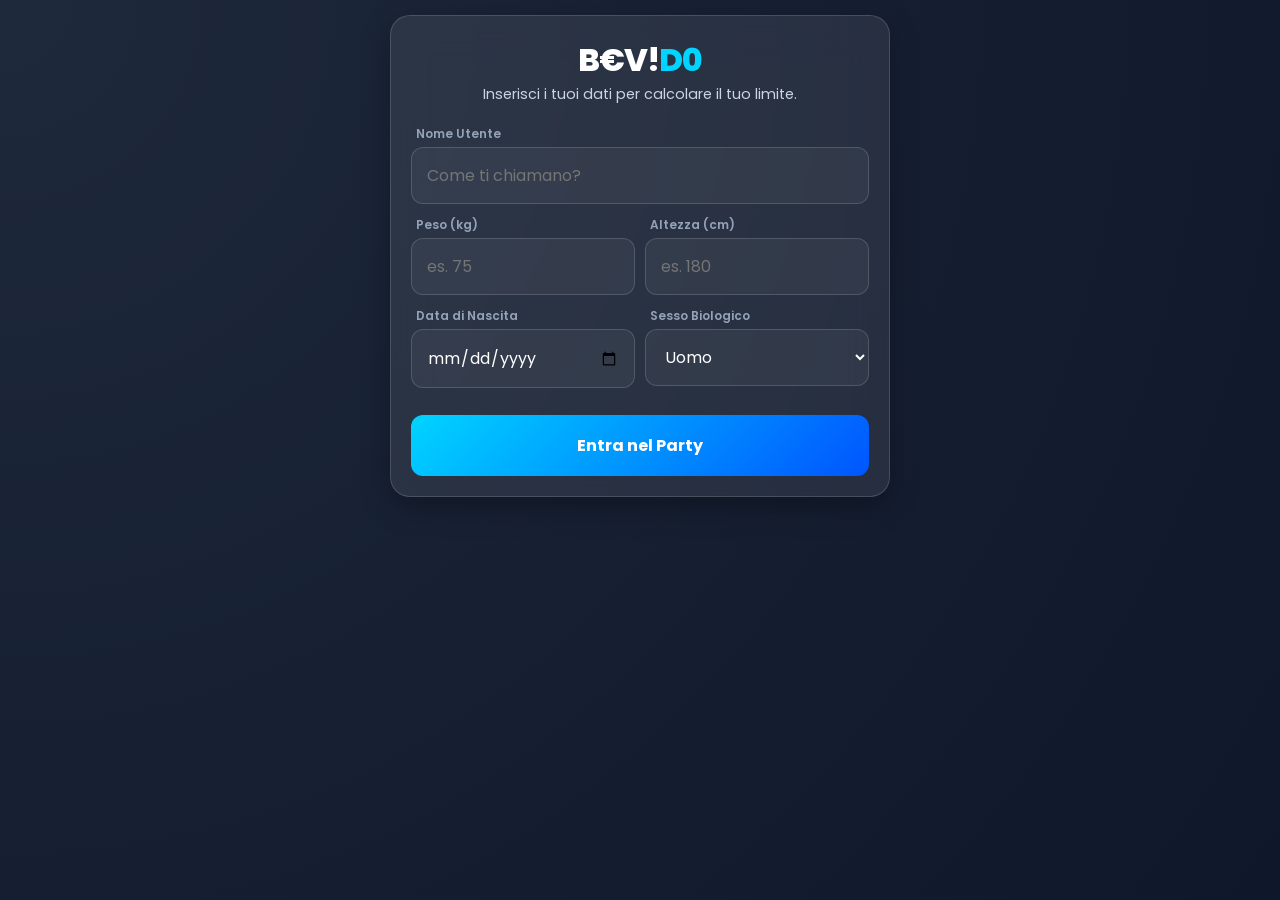
<file: index.html>
<!DOCTYPE html>
<html lang="it">
<head>
    <meta charset="UTF-8">
    <meta name="viewport" content="width=device-width, initial-scale=1.0, maximum-scale=1.0, user-scalable=no">
    <title>B€V!D0 - Onboarding</title>
    <link href="https://fonts.googleapis.com/css2?family=Poppins:wght@300;400;600;800&display=swap" rel="stylesheet">
    <link rel="stylesheet" href="style.css">
    
    <script>
        if(localStorage.getItem('bevid0_user')) {
            document.write('<style>.glass-container { display: none !important; }</style>');
        }
    </script>
</head>
<body>

    <div id="loadingScreen" class="loader-overlay" style="display: none;">
        <div class="spinner"></div>
        <p class="loader-text">Bentornato! Preparo la serata...</p>
    </div>

    <div class="glass-container">
        <header class="text-center">
            <h1 class="logo">B€V!<span>D0</span></h1>
            <p class="subtitle">Inserisci i tuoi dati per calcolare il tuo limite.</p>
        </header>

        <form id="onboardingForm" class="form-group">
            <div class="input-box">
                <label for="username">Nome Utente</label>
                <input type="text" id="username" placeholder="Come ti chiamano?" required>
            </div>
            
            <div class="row">
                <div class="input-box">
                    <label for="weight">Peso (kg)</label>
                    <input type="number" id="weight" placeholder="es. 75" required>
                </div>
                <div class="input-box">
                    <label for="height">Altezza (cm)</label>
                    <input type="number" id="height" placeholder="es. 180" required>
                </div>
            </div>

            <div class="row">
                <div class="input-box">
                    <label for="dob">Data di Nascita</label>
                    <input type="date" id="dob" required>
                </div>
                <div class="input-box">
                    <label for="gender">Sesso Biologico</label>
                    <select id="gender" required>
                        <option value="0.68">Uomo</option>
                        <option value="0.55">Donna</option>
                    </select>
                </div>
            </div>

            <button type="submit" class="btn-primary">Entra nel Party</button>
        </form>
    </div>

    <script src="js/onboarding.js"></script>
</body>
</html>
</file>
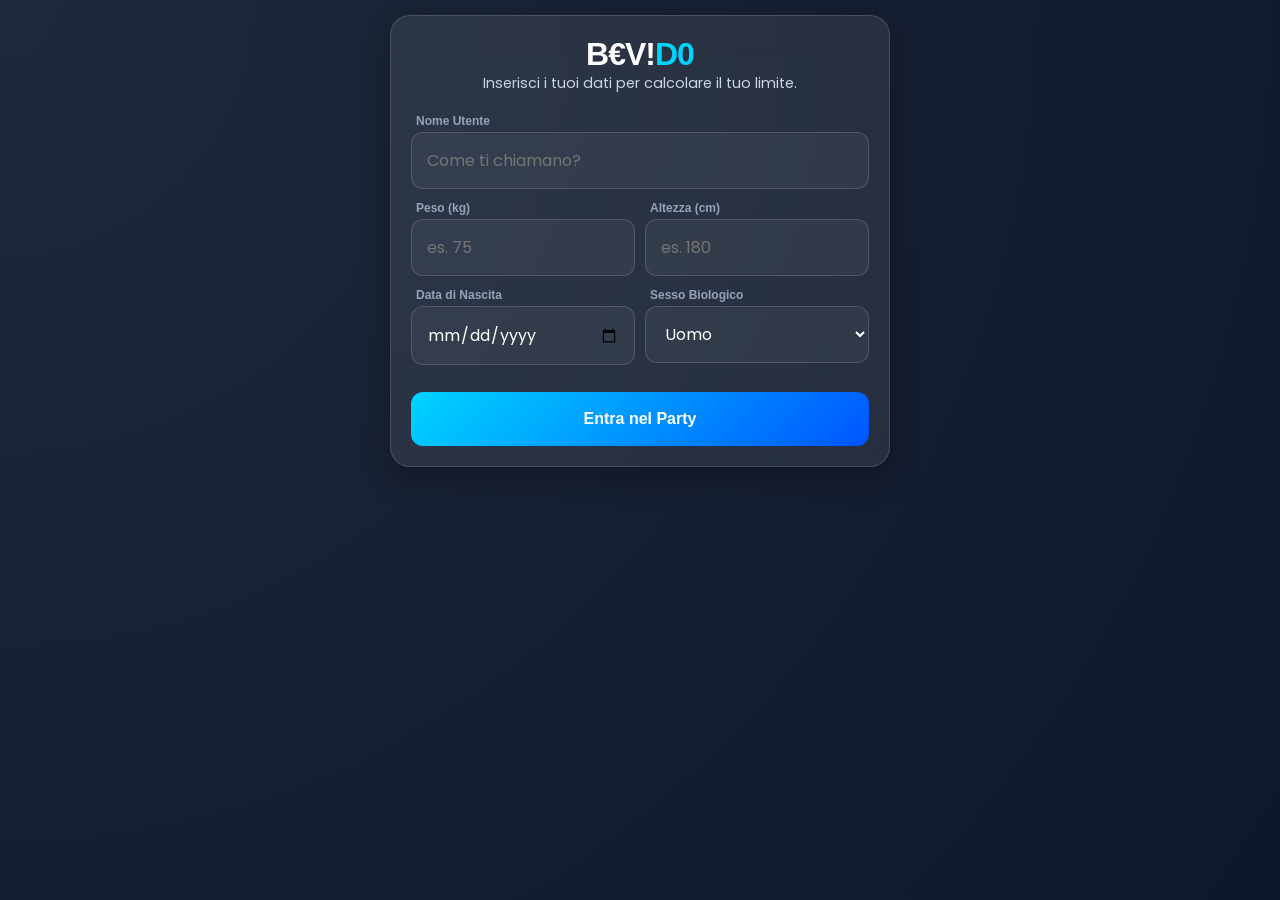
<file: dashboard.html>
<!DOCTYPE html>
<html lang="it">
<head>
    <meta charset="UTF-8">
    <meta name="viewport" content="width=device-width, initial-scale=1.0, maximum-scale=1.0, user-scalable=no">
    <title>B€V!D0 - Party</title>
    <link rel="icon" type="image/png" href="assets/icon.png">
    <link rel="apple-touch-icon" href="assets/icon.png">
    <meta name="theme-color" content="#0f172a">
    <link href="https://fonts.googleapis.com/css2?family=Poppins:wght@400;600;800&display=swap" rel="stylesheet">
    <link rel="stylesheet" href="style.css">
    <link rel="stylesheet" href="https://cdnjs.cloudflare.com/ajax/libs/font-awesome/6.0.0/css/all.min.css">
</head>
<body>

    <!-- ============================================
         MODAL: DRINK CONSUMATI
         ============================================ -->
    <div id="consumedModal" class="modal-overlay" style="display:none;">
        <div class="glass-container modal-content">
            <div style="display:flex; justify-content:space-between; align-items:center; margin-bottom:15px;">
                <h3 style="color:var(--primary); margin:0;">
                    <i class="fa-solid fa-list-ul"></i> Drink Consumati
                </h3>
                <button onclick="toggleConsumedModal()" style="background:none; border:none; color:#94a3b8; font-size:1.4rem; cursor:pointer;">
                    <i class="fa-solid fa-xmark"></i>
                </button>
            </div>
            <div id="consumedList"></div>
        </div>
    </div>

    <!-- ============================================
         MODAL: INFO SCIENTIFICHE
         ============================================ -->
    <div id="infoModal" class="modal-overlay" style="display:none;">
        <div class="glass-container modal-content">
            <div style="display:flex; justify-content:space-between; align-items:center; margin-bottom:15px;">
                <h3 style="color:var(--primary); margin:0;">
                    <i class="fa-solid fa-flask"></i> Come funziona il calcolo
                </h3>
                <button onclick="toggleInfoModal()" style="background:none; border:none; color:#94a3b8; font-size:1.4rem; cursor:pointer;">
                    <i class="fa-solid fa-xmark"></i>
                </button>
            </div>
            <p>
                <i class="fa-solid fa-dna"></i>
                <span>
                    <strong>Formula di Watson</strong>
                    Calcola l'acqua corporea totale in base a età, peso e altezza per stimare con precisione la distribuzione dell'alcol.
                </span>
            </p>
            <p>
                <i class="fa-solid fa-calculator"></i>
                <span>
                    <strong>Widmark Ottimizzata</strong>
                    Il tasso alcolemico (g/L) viene calcolato con BAC = (grammi alcol) / (peso × r), dove r è il fattore di distribuzione corporea.
                </span>
            </p>
            <p>
                <i class="fa-solid fa-utensils"></i>
                <span>
                    <strong>Fattore Pasto</strong>
                    Mangiare rallenta l'assorbimento. Stomaco pieno riduce il picco fino al 30%; a digiuno aumenta del 20%.
                </span>
            </p>
            <p>
                <i class="fa-solid fa-triangle-exclamation" style="color:var(--warning);"></i>
                <span>
                    <strong>Attenzione</strong>
                    Il calcolo è una stima orientativa. Non sostituisce un etilometro certificato. Non guidare mai se hai bevuto.
                </span>
            </p>
            <button onclick="toggleInfoModal()" class="btn-primary" style="margin-top:10px;">
                Ho capito
            </button>
        </div>
    </div>

    <!-- ============================================
         SCHERMATA PRINCIPALE
         ============================================ -->
    <div class="glass-container">

        <!-- HEADER -->
        <header class="dash-header">
            <button onclick="location.href='home.html'" class="icon-btn">
                <i class="fa-solid fa-house"></i>
            </button>
            <h1 class="dash-title">Party<span>!</span></h1>
            <button onclick="concludeSession()" class="btn-end">
                Fine
            </button>
        </header>

        <!-- SEZIONE GAUGE: TACHIMETRO ALCOLEMICO -->
        <section class="gauge-section">

            <!-- SVG gauge con BAC sovrapposto -->
            <div class="gauge-container">
                <svg viewBox="0 0 200 110" xmlns="http://www.w3.org/2000/svg">
                    <path
                        class="gauge-bg"
                        d="M20,90 A80,80 0 0,1 180,90"
                        fill="none"
                        stroke-width="12"
                        stroke-linecap="round"
                    />
                    <path
                        id="gaugeProgress"
                        class="gauge-value"
                        d="M20,90 A80,80 0 0,1 180,90"
                        fill="none"
                        stroke-width="12"
                        stroke-linecap="round"
                        stroke-dasharray="251.32"
                        stroke-dashoffset="251.32"
                    />
                </svg>
                <!-- Valore BAC centrato sotto l'arco -->
                <div class="gauge-center-text">
                    <span id="bacValue">0.00</span>
                    <small class="gauge-unit">g/L</small>
                </div>
            </div>

            <!-- Stato testuale -->
            <p id="statusText" class="status-msg">Sei sobrio.</p>

            <!-- Timer smaltimento e guida -->
            <div class="timers-row">
                <div id="driveTime" class="burn-timer" style="display:none;">
                    <i id="driveIcon" class="fa-solid fa-car"></i>
                    <span>
                        <span id="driveLabel">Attesa Guida:</span>
                        <strong id="driveValue"></strong>
                    </span>
                </div>
                <div id="burnTime" class="burn-timer">
                    <i class="fa-solid fa-clock"></i>
                    <span>Smaltimento: <strong id="burnValue">0h 0m</strong></span>
                </div>
            </div>

        </section>

        <hr class="divider">

        <!-- SEZIONE PASTO -->
        <section class="meal-section">
            <h3>
                <i class="fa-solid fa-bowl-food" style="color:var(--primary);"></i>
                Stomaco
                <button onclick="toggleInfoModal()" class="info-icon">
                    <i class="fa-solid fa-circle-info"></i>
                </button>
            </h3>

            <div class="meal-grid four-cols">
                <button class="meal-btn active" onclick="setMeal('Sano', 0.9)">
                    <i class="fa-solid fa-leaf"></i>
                    <span>Leggero</span>
                </button>
                <button class="meal-btn" onclick="setMeal('Sporco', 0.8)">
                    <i class="fa-solid fa-burger"></i>
                    <span>Normale</span>
                </button>
                <button class="meal-btn" onclick="setMeal('Pieno', 0.7)">
                    <i class="fa-solid fa-utensils"></i>
                    <span>Pieno</span>
                </button>
                <button class="meal-btn danger-btn" onclick="setMeal('Digiuno', 1.2)">
                    <i class="fa-solid fa-triangle-exclamation"></i>
                    <span>Digiuno</span>
                </button>
            </div>

            <p id="mealWarning" class="warning-text">
                Ottima scelta, mangiare rallenta l'assorbimento dell'alcol.
            </p>
        </section>

        <hr class="divider">

        <!-- SEZIONE DRINK -->
        <section class="drink-section">

            <!-- Intestazione con badge contatore e bottone lista -->
            <div class="drink-header-row">
                <h3>
                    <i class="fa-solid fa-martini-glass-citrus" style="color:var(--primary);"></i>
                    Aggiungi Drink
                    <span id="drinkCounter" class="badge-count">0</span>
                </h3>
                <button
                    onclick="toggleConsumedModal()"
                    class="btn-secondary"
                    style="width:auto; margin:0; padding:8px 14px; font-size:0.75rem;"
                >
                    <i class="fa-solid fa-list-ul"></i> Lista
                </button>
            </div>

            <!-- Ricerca drink -->
            <div class="search-box">
                <i class="fa-solid fa-magnifying-glass"></i>
                <input
                    type="text"
                    id="drinkSearch"
                    placeholder="Cerca un drink..."
                    oninput="filterDrinks()"
                    autocomplete="off"
                >
            </div>

            <!-- Griglia drink dal DB -->
            <div id="drinkList" class="quick-drinks"></div>

        </section>

    </div>

    <script src="js/dashboard.js"></script>
</body>
</html>
</file>
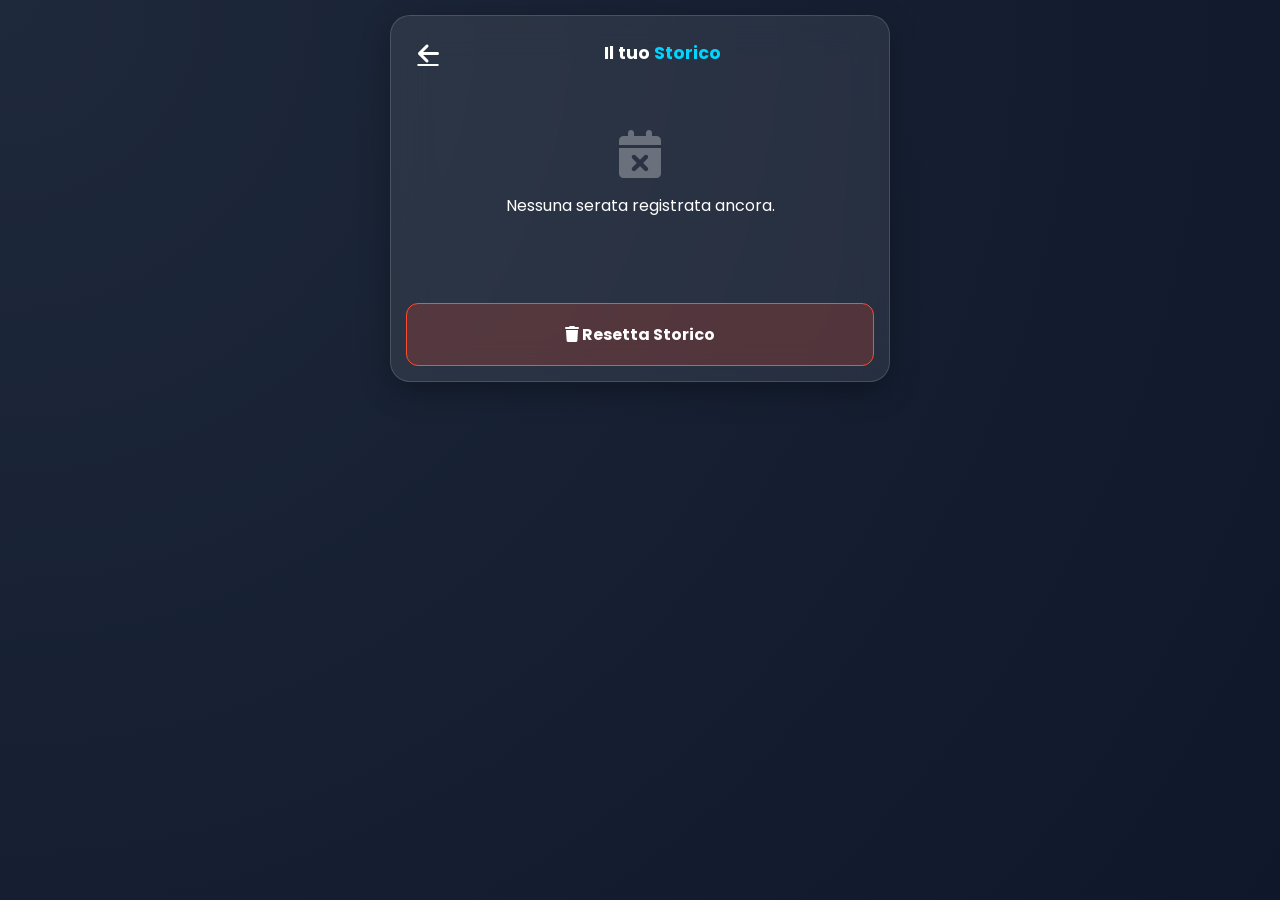
<file: stats.html>
<!DOCTYPE html>
<html lang="it">
<head>
    <meta charset="UTF-8">
    <meta name="viewport" content="width=device-width, initial-scale=1.0, maximum-scale=1.0, user-scalable=no">
    <title>B€V!D0 - Storico Serate</title>
    <link rel="icon" type="image/png" href="assets/icon.png">
    <link rel="apple-touch-icon" href="assets/icon.png">
    <meta name="theme-color" content="#0f172a">
    <link href="https://fonts.googleapis.com/css2?family=Poppins:wght@300;400;600;800&display=swap" rel="stylesheet">
    <link rel="stylesheet" href="style.css">
    <link rel="stylesheet" href="https://cdnjs.cloudflare.com/ajax/libs/font-awesome/6.0.0/css/all.min.css">
</head>
<body>

    <!-- ============================================
         MODAL: SALVA RICORDO DA STORICO
         ============================================ -->
    <div id="statsMemoryModal" class="modal-overlay" style="display:none; align-items:center;">
        <div class="glass-container modal-content">
            <h3 style="margin-bottom:15px; color:var(--primary);">
                <i class="fa-solid fa-camera"></i> Salva Ricordo
            </h3>

            <!-- Riepilogo serata selezionata -->
            <div id="statsMemoryPreview" class="stats-memory-preview"></div>

            <div class="form-group">
                <div class="input-box">
                    <label>Titolo Ricordo</label>
                    <input type="text" id="statsMemoryTitle" placeholder="Es. Compleanno di Marco">
                </div>
                <div class="input-box">
                    <label>Allega Foto</label>
                    <input type="file" id="statsMemoryImage" accept="image/*" style="padding:10px;">
                </div>
                <div class="row" style="margin-top:15px;">
                    <button onclick="closeStatsMemoryModal()" class="btn-secondary" style="flex:1;">Annulla</button>
                    <button onclick="confirmStatsMemory()" class="btn-primary" style="flex:1;">Salva</button>
                </div>
            </div>
        </div>
    </div>

    <!-- ============================================
         SCHERMATA PRINCIPALE STORICO
         ============================================ -->
    <div class="glass-container dashboard-container">

        <header class="dashboard-header">
            <a href="home.html" class="icon-btn">
                <i class="fa-solid fa-arrow-left"></i>
            </a>
            <h2>Il tuo <span>Storico</span></h2>
            <div></div>
        </header>

        <section class="stats-section">
            <div id="noData" class="text-center" style="padding:40px 0; display:none;">
                <i class="fa-solid fa-calendar-xmark" style="font-size:3rem; opacity:0.3; margin-bottom:15px; display:block;"></i>
                <p>Nessuna serata registrata ancora.</p>
            </div>

            <div id="statsList" class="stats-list"></div>
        </section>

        <button
            class="btn-primary"
            onclick="clearHistory()"
            style="background:rgba(255,75,43,0.2); border:1px solid var(--danger); margin-top:30px;"
        >
            <i class="fa-solid fa-trash"></i> Resetta Storico
        </button>

    </div>

    <script src="js/stats.js"></script>
</body>
</html>
</file>
<file: style.css>
/* =========================================
   BASE & VARIABILI GLOBALI (MOBILE-FIRST)
   ========================================= */
:root {
    --primary:      #00d4ff;
    --secondary:    #0055ff;
    --danger:       #ff4b2b;
    --warning:      #ffb400;
    --success:      #00e676;
    --bg-dark:      #0f172a;
    --glass:        rgba(255, 255, 255, 0.08);
    --glass-border: rgba(255, 255, 255, 0.15);
}

* {
    margin: 0;
    padding: 0;
    box-sizing: border-box;
    font-family: 'Poppins', sans-serif;
    -webkit-tap-highlight-color: transparent;
}

body {
    background: radial-gradient(circle at top left, #1e293b, #0f172a);
    color: white;
    min-height: 100vh;
    min-height: 100dvh;
    display: flex;
    flex-direction: column;
    align-items: center;
    padding: 15px;
    overflow-x: hidden;
    overflow-y: auto;
}

/* =========================================
   UI COMPONENTS MODERNI
   ========================================= */
.glass-container {
    background: var(--glass);
    backdrop-filter: blur(20px);
    -webkit-backdrop-filter: blur(20px);
    border: 1px solid var(--glass-border);
    border-radius: 20px;
    padding: 20px;
    width: 100%;
    max-width: 500px;
    box-shadow: 0 10px 30px 0 rgba(0, 0, 0, 0.3);
    margin-bottom: 15px;
}

.text-center { text-align: center; }

.logo {
    font-size: 2rem;
    font-weight: 800;
    text-align: center;
    letter-spacing: -1px;
    color: white;
}
.logo span { color: var(--primary); }

p.subtitle {
    color: #cbd5e1;
    font-size: 0.9rem;
    margin-bottom: 10px;
}

/* ——— Form e Input ——— */
.form-group {
    display: flex;
    flex-direction: column;
    gap: 12px;
    margin-top: 20px;
}

.row {
    display: flex;
    gap: 10px;
    width: 100%;
}

.input-box {
    flex: 1;
    display: flex;
    flex-direction: column;
    gap: 4px;
}

label {
    font-size: 0.75rem;
    color: #94a3b8;
    margin-left: 5px;
    font-weight: 600;
}

input, select {
    background: rgba(255, 255, 255, 0.05);
    border: 1px solid var(--glass-border);
    padding: 15px;
    border-radius: 12px;
    color: white;
    font-size: 1rem;
    outline: none;
    transition: 0.3s;
    width: 100%;
}
input:focus {
    border-color: var(--primary);
    background: rgba(255, 255, 255, 0.1);
}

/* =========================================
   BOTTONI
   ========================================= */
.btn-primary {
    background: linear-gradient(135deg, var(--primary), var(--secondary));
    color: white;
    border: none;
    padding: 18px;
    border-radius: 12px;
    font-weight: 700;
    font-size: 1rem;
    cursor: pointer;
    margin-top: 15px;
    transition: all 0.2s ease;
    width: 100%;
}
.btn-primary:active {
    transform: scale(0.98);
    opacity: 0.9;
}

.btn-secondary {
    background: rgba(255, 255, 255, 0.03);
    border: 1px solid var(--glass-border);
    color: white;
    padding: 18px;
    border-radius: 12px;
    font-weight: 600;
    cursor: pointer;
    width: 100%;
    margin-top: 10px;
    display: flex;
    justify-content: center;
    align-items: center;
    gap: 8px;
}
.btn-secondary:active { background: rgba(255, 255, 255, 0.1); }

.btn-danger-small {
    background: rgba(255, 75, 43, 0.2);
    border: 1px solid var(--danger);
    color: white;
    padding: 10px 18px;
    border-radius: 10px;
    cursor: pointer;
    font-size: 0.8rem;
    font-weight: 600;
}

.icon-btn {
    color: white;
    font-size: 1.5rem;
    transition: 0.3s;
    background: none;
    border: none;
    cursor: pointer;
    width: 44px;
    height: 44px;
    display: flex;
    align-items: center;
    justify-content: center;
}
.icon-btn:hover { color: var(--primary); }

/* =========================================
   DASHBOARD HEADER
   ========================================= */
.dash-header {
    display: flex;
    justify-content: space-between;
    align-items: center;
    margin-bottom: 20px;
}

.dash-title {
    font-size: 1.4rem;
    font-weight: 800;
    letter-spacing: -0.5px;
}
.dash-title span { color: var(--primary); }

.btn-end {
    background: rgba(255, 75, 43, 0.15);
    border: 1px solid var(--danger);
    color: white;
    font-size: 0.85rem;
    font-weight: 700;
    padding: 8px 18px;
    border-radius: 10px;
    cursor: pointer;
    transition: background 0.2s;
}
.btn-end:active { background: rgba(255, 75, 43, 0.4); }

/* =========================================
   GAUGE / TACHIMETRO
   ========================================= */
.gauge-section {
    display: flex;
    flex-direction: column;
    align-items: center;
    gap: 8px;
    padding: 5px 0 10px;
}

.gauge-container {
    position: relative;
    width: 100%;
    max-width: 240px;
}

.gauge-container svg {
    width: 100%;
    height: auto;
    display: block;
}

.gauge-bg {
    stroke: rgba(255, 255, 255, 0.1);
    stroke-linecap: round;
}

.gauge-value {
    stroke: var(--success);
    stroke-linecap: round;
    /* Transizione fluida da 1s per sincronizzarsi al setInterval del JS */
    transition: stroke-dashoffset 1s linear, stroke 0.4s ease;
}

/* Valore BAC centrato sotto il semicerchio */
.gauge-center-text {
    position: absolute;
    bottom: 0;
    left: 50%;
    transform: translateX(-50%);
    text-align: center;
    line-height: 1;
    pointer-events: none;
}

#bacValue {
    display: block;
    font-size: 2.8rem;
    font-weight: 800;
    color: var(--success);
    transition: color 0.4s ease;
    line-height: 1;
}

.gauge-unit {
    display: block;
    font-size: 0.7rem;
    color: #94a3b8;
    font-weight: 600;
    letter-spacing: 1px;
    text-transform: uppercase;
    margin-top: 2px;
}

/* Stato testuale */
.status-msg {
    text-align: center;
    font-weight: 700;
    font-size: 0.85rem;
    letter-spacing: 0.5px;
    text-transform: uppercase;
    transition: color 0.4s ease;
    color: var(--success);
    margin: 0;
    min-height: 22px;
}

/* Pulsazione per livelli critici (fermati / coma) — aggiunta via JS */
.status-msg.critical {
    animation: criticalPulse 0.9s ease-in-out infinite;
}

@keyframes criticalPulse {
    0%   { opacity: 1;   transform: scale(1);    }
    50%  { opacity: 0.6; transform: scale(1.04); }
    100% { opacity: 1;   transform: scale(1);    }
}

/* Timers row */
.timers-row {
    display: flex;
    flex-wrap: wrap;
    justify-content: center;
    gap: 8px;
    margin-top: 4px;
}

.burn-timer {
    background: rgba(0, 0, 0, 0.3);
    padding: 10px 20px;
    border-radius: 30px;
    font-size: 0.8rem;
    display: inline-flex;
    align-items: center;
    gap: 8px;
    font-weight: 600;
    transition: background 0.4s, color 0.4s;
}

.divider {
    border: none;
    border-top: 1px solid var(--glass-border);
    margin: 18px 0;
    width: 100%;
}

/* =========================================
   SEZIONE PASTO
   ========================================= */
.meal-section {
    padding: 5px 0;
}

.meal-section h3 {
    display: flex;
    align-items: center;
    gap: 8px;
    font-size: 1rem;
    margin-bottom: 12px;
    color: white;
}

.info-icon {
    cursor: pointer;
    color: var(--primary);
    font-size: 1.1rem;
    padding: 5px;
    background: none;
    border: none;
    line-height: 1;
}

.meal-grid.four-cols {
    display: grid;
    grid-template-columns: repeat(4, 1fr);
    gap: 8px;
}

.meal-btn {
    background: rgba(255, 255, 255, 0.03);
    border: 2px solid transparent;
    height: 85px;
    border-radius: 14px;
    color: white;
    cursor: pointer;
    display: flex;
    flex-direction: column;
    align-items: center;
    justify-content: center;
    gap: 5px;
    transition: all 0.3s cubic-bezier(0.4, 0, 0.2, 1);
    padding: 5px;
}
.meal-btn i {
    font-size: 1.4rem;
    color: var(--primary);
    transition: 0.3s;
}
.meal-btn span {
    font-size: 0.65rem;
    text-align: center;
    font-weight: 600;
    line-height: 1.1;
    word-break: break-all;
}
.meal-btn:hover {
    background: rgba(255, 255, 255, 0.08);
    transform: translateY(-2px);
}

.meal-btn.active {
    background: rgba(0, 212, 255, 0.15);
    border-color: var(--primary);
    box-shadow:
        0 0 15px rgba(0, 212, 255, 0.3),
        inset 0 0 10px rgba(0, 212, 255, 0.1);
    transform: translateY(-3px) scale(1.03);
}
.meal-btn.active i {
    color: var(--primary);
    text-shadow: 0 0 8px var(--primary);
}
.meal-btn.active span {
    font-weight: 800;
    color: white;
}

.danger-btn.active {
    background: rgba(255, 75, 43, 0.15) !important;
    border-color: var(--danger) !important;
    box-shadow:
        0 0 15px rgba(255, 75, 43, 0.3),
        inset 0 0 10px rgba(255, 75, 43, 0.1) !important;
}
.danger-btn.active i {
    color: var(--danger) !important;
    text-shadow: 0 0 8px var(--danger) !important;
}

.warning-text {
    font-size: 0.75rem;
    margin-top: 10px;
    text-align: center;
    min-height: 20px;
    color: #94a3b8;
    line-height: 1.3;
}

/* =========================================
   SEZIONE DRINK
   ========================================= */
.drink-section {
    padding: 5px 0;
}

.drink-header-row {
    display: flex;
    justify-content: space-between;
    align-items: center;
    margin-bottom: 10px;
}

.drink-header-row h3 {
    display: flex;
    align-items: center;
    gap: 8px;
    font-size: 1rem;
    color: white;
    margin: 0;
}

.badge-count {
    background: var(--primary);
    color: var(--bg-dark);
    font-weight: 800;
    border-radius: 50%;
    padding: 2px 8px;
    font-size: 0.8rem;
    margin-left: 5px;
}

.search-box {
    position: relative;
    margin: 10px 0;
}
.search-box i {
    position: absolute;
    left: 15px;
    top: 50%;
    transform: translateY(-50%);
    color: #94a3b8;
}
.search-box input {
    width: 100%;
    padding-left: 45px;
}

.quick-drinks {
    display: grid;
    grid-template-columns: repeat(2, 1fr);
    gap: 12px;
    max-height: 250px;
    overflow-y: auto;
    padding-right: 5px;
    margin-top: 10px;
}

.drink-card {
    background: rgba(255, 255, 255, 0.05);
    padding: 12px;
    border-radius: 12px;
    cursor: pointer;
    border: 1px solid var(--glass-border);
    transition: 0.2s;
    display: flex;
    flex-direction: column;
    justify-content: center;
    gap: 4px;
    min-height: 80px;
    height: auto;
}
.drink-card:active {
    border-color: var(--primary);
    background: rgba(0, 212, 255, 0.15);
    transform: scale(0.95);
}
.drink-card strong {
    font-size: 0.85rem;
    line-height: 1.2;
    word-wrap: break-word;
    color: white;
    font-weight: 600;
}
.drink-card small {
    opacity: 0.7;
    font-size: 0.7rem;
    color: #94a3b8;
}

/* =========================================
   MODALS
   ========================================= */
.modal-overlay {
    position: fixed;
    top: 0;
    left: 0;
    width: 100%;
    height: 100%;
    background: rgba(0, 0, 0, 0.8);
    backdrop-filter: blur(8px);
    display: flex;
    justify-content: center;
    align-items: flex-end;
    z-index: 1000;
    padding: 10px;
}

.modal-content {
    max-width: 500px;
    max-height: 90vh;
    overflow-y: auto;
    padding: 25px;
    text-align: left;
    border-radius: 20px 20px 0 0;
    animation: slideUp 0.3s ease-out;
    width: 100%;
}
.modal-content h3 {
    font-size: 1.1rem;
    margin-bottom: 15px;
    color: var(--primary);
}
.modal-content p {
    font-size: 0.85rem;
    margin-bottom: 12px;
    color: #cbd5e1;
    line-height: 1.5;
    display: flex;
    gap: 10px;
}
.modal-content p i {
    color: var(--primary);
    width: 20px;
    text-align: center;
    margin-top: 3px;
}
.modal-content strong {
    color: white;
    font-size: 0.9rem;
    display: block;
}

@keyframes slideUp {
    from { transform: translateY(100%); }
    to   { transform: translateY(0);    }
}

.alert-overlay {
    position: fixed;
    top: 0;
    left: 0;
    width: 100%;
    height: 100%;
    background: rgba(0, 0, 0, 0.8);
    backdrop-filter: blur(8px);
    display: flex;
    justify-content: center;
    align-items: center;
    z-index: 9999;
    padding: 20px;
}
.alert-box {
    border-radius: 20px !important;
    text-align: center;
}

/* =========================================
   DRINK CONSUMATI E STATISTICHE
   ========================================= */
.stats-list {
    display: flex;
    flex-direction: column;
    gap: 12px;
    margin-top: 15px;
    overflow-y: auto;
    padding-right: 5px;
    max-height: 400px;
}

.stats-card {
    background: rgba(255, 255, 255, 0.05);
    padding: 15px;
    border-radius: 16px;
    display: flex;
    justify-content: space-between;
    align-items: center;
    border: 1px solid var(--glass-border);
    border-left: 5px solid var(--primary);
    transition: 0.3s;
}

.stats-info-group  { display: flex; flex-direction: column; gap: 8px; }
.stats-action-group { display: flex; align-items: center; gap: 15px; }

.date-texts { display: flex; flex-direction: column; }
.date-texts strong { font-size: 0.95rem; color: white; line-height: 1.2; }
.date-texts span   { font-size: 0.75rem; color: #94a3b8; }
.date-texts span i { font-size: 0.7rem; margin-right: 3px; }

.stats-meal  { font-size: 0.8rem; color: #94a3b8; }
.stats-value { font-size: 1.3rem; font-weight: 800; }
.stats-value small { font-size: 0.7rem; font-weight: 400; }

.delete-single-btn {
    background: rgba(255, 75, 43, 0.15);
    border: 1px solid rgba(255, 75, 43, 0.3);
    color: var(--danger);
    width: 38px;
    height: 38px;
    border-radius: 10px;
    cursor: pointer;
    display: flex;
    justify-content: center;
    align-items: center;
    transition: 0.2s;
    font-size: 1.1rem;
}
.delete-single-btn:active {
    background: var(--danger);
    color: white;
    transform: scale(0.90);
}

.consumed-drink-item {
    background: rgba(255, 255, 255, 0.03);
    border: 1px solid var(--glass-border);
    padding: 12px 15px;
    border-radius: 12px;
    display: flex;
    justify-content: space-between;
    align-items: center;
}
.consumed-drink-info strong { display: block; font-size: 0.9rem; margin-bottom: 3px; }
.consumed-drink-info span   { font-size: 0.7rem; color: #94a3b8; }

/* =========================================
   HOME HUB
   ========================================= */
.home-hub {
    width: 100%;
    display: flex;
    flex-direction: column;
    padding: 15px;
    margin-bottom: 0;
}

.home-header {
    display: flex;
    justify-content: space-between;
    align-items: center;
    margin-bottom: 10px;
    padding-bottom: 10px;
    border-bottom: 1px solid var(--glass-border);
}

.home-content-wrapper {
    display: flex;
    flex-direction: column;
    gap: 15px;
}

.section-title {
    font-size: 0.95rem;
    color: #cbd5e1;
    margin-bottom: 0px;
    font-weight: 600;
}

.widget-card {
    background: rgba(255, 255, 255, 0.04);
    border: 1px solid var(--glass-border);
    border-radius: 16px;
    padding: 15px;
    margin-bottom: 5px;
}

.active-session-widget {
    background: rgba(0, 212, 255, 0.08);
    border-color: var(--primary);
    text-align: center;
}

.huge-text {
    font-size: 2.8rem;
    font-weight: 800;
    color: white;
    line-height: 1;
    margin-bottom: 5px;
}

.stats-grid-2 {
    display: grid;
    grid-template-columns: 1fr 1fr;
    gap: 10px;
    margin-bottom: 5px;
}

.stat-box {
    background: rgba(255, 255, 255, 0.05);
    border: 1px solid var(--glass-border);
    border-radius: 16px;
    padding: 10px;
    display: flex;
    flex-direction: column;
    align-items: center;
    justify-content: center;
}
.stat-box i    { font-size: 1.2rem; color: var(--primary); margin-bottom: 5px; }
.stat-box h4   { font-size: 1.5rem; font-weight: 800; }
.stat-box span { font-size: 0.7rem; color: #94a3b8; text-transform: uppercase; letter-spacing: 1px; }

.profile-info {
    display: flex;
    justify-content: center;
    gap: 8px;
    background: rgba(0, 0, 0, 0.2);
    padding: 10px;
    border-radius: 12px;
}

.info-item {
    display: flex;
    flex-direction: row;
    align-items: center;
    justify-content: center;
    gap: 6px;
    font-weight: 600;
    font-size: 0.82rem;
    background: rgba(255, 255, 255, 0.05);
    border: 1px solid var(--glass-border);
    padding: 7px 10px;
    border-radius: 10px;
    flex: 1;
    white-space: nowrap;
}
.info-item i { color: var(--primary); font-size: 0.85rem; flex-shrink: 0; }

/* =========================================
   RICORDI
   ========================================= */
.memory-scroll-x {
    display: flex;
    gap: 12px;
    overflow-x: auto;
    padding-bottom: 8px;
}

.memory-card {
    position: relative;
    min-width: 130px;
    border-radius: 14px;
    overflow: hidden;
    border: 1px solid var(--glass-border);
    flex-shrink: 0;
}
.memory-card img {
    width: 100%;
    height: 100px;
    object-fit: cover;
    display: block;
}
.memory-info {
    padding: 8px;
    background: rgba(0, 0, 0, 0.5);
}
.memory-info strong { display: block; font-size: 0.75rem; line-height: 1.2; }
.memory-info span   { font-size: 0.65rem; color: #94a3b8; }

.del-mem {
    position: absolute;
    top: 5px;
    right: 5px;
    background: rgba(0, 0, 0, 0.6);
    border: none;
    color: white;
    font-size: 1rem;
    width: 24px;
    height: 24px;
    border-radius: 50%;
    cursor: pointer;
    display: flex;
    align-items: center;
    justify-content: center;
    line-height: 1;
}

/* =========================================
   STATISTICHE / STORICO
   ========================================= */
.dashboard-container { padding: 15px; }

.dashboard-header {
    display: flex;
    justify-content: space-between;
    align-items: center;
    margin-bottom: 15px;
    width: 100%;
}
.dashboard-header h2       { font-size: 1.1rem; }
.dashboard-header h2 span  { color: var(--primary); }

/* =========================================
   LIVE BADGE ANIMATO
   ========================================= */
.live-badge {
    display: inline-flex;
    align-items: center;
    gap: 7px;
    font-size: 0.75rem;
    font-weight: 800;
    letter-spacing: 1.5px;
    color: #ff4b2b;
    background: rgba(255, 75, 43, 0.12);
    border: 1px solid rgba(255, 75, 43, 0.3);
    padding: 5px 11px;
    border-radius: 20px;
}

.live-dot {
    position: relative;
    width: 8px;
    height: 8px;
    border-radius: 50%;
    background: #ff4b2b;
    flex-shrink: 0;
}

/* Onda che si espande attorno al pallino */
.live-dot::before {
    content: '';
    position: absolute;
    inset: -4px;
    border-radius: 50%;
    background: rgba(255, 75, 43, 0.4);
    animation: liveRipple 1.4s ease-out infinite;
}

/* Secondo cerchio con ritardo per effetto doppio ring */
.live-dot::after {
    content: '';
    position: absolute;
    inset: -4px;
    border-radius: 50%;
    background: rgba(255, 75, 43, 0.2);
    animation: liveRipple 1.4s ease-out 0.5s infinite;
}

@keyframes liveRipple {
    0%   { inset: -2px;  opacity: 0.8; }
    100% { inset: -10px; opacity: 0;   }
}

/* =========================================
   ANIMAZIONI
   ========================================= */
@keyframes pulse {
    0%   { transform: scale(0.95); opacity: 0.8; }
    50%  { transform: scale(1.1);  opacity: 1;   }
    100% { transform: scale(0.95); opacity: 0.8; }
}

.pulse-btn { animation: shadowPulse 2s infinite; }

@keyframes shadowPulse {
    0%   { box-shadow: 0 0 0  0px rgba(0, 212, 255, 0.4); }
    70%  { box-shadow: 0 0 0 15px rgba(0, 212, 255, 0);   }
    100% { box-shadow: 0 0 0  0px rgba(0, 212, 255, 0);   }
}

/* =========================================
   LOADER INIZIALE
   ========================================= */
.loader-overlay {
    position: fixed;
    top: 0;
    left: 0;
    width: 100%;
    height: 100%;
    background: radial-gradient(circle at top left, #1e293b, #0f172a);
    display: flex;
    flex-direction: column;
    justify-content: center;
    align-items: center;
    z-index: 10000;
}

.spinner {
    width: 60px;
    height: 60px;
    border: 6px solid rgba(0, 212, 255, 0.1);
    border-top: 6px solid var(--primary);
    border-radius: 50%;
    animation: spin 1s linear infinite;
    margin-bottom: 20px;
}

@keyframes spin {
    0%   { transform: rotate(0deg);   }
    100% { transform: rotate(360deg); }
}

.loader-text {
    color: var(--primary);
    font-size: 1.1rem;
    font-weight: 600;
    letter-spacing: 1px;
    animation: pulse 1.5s infinite;
}

/* =========================================
   RICORDI — CHIP BAC IN GALLERIA
   ========================================= */
.memory-card {
    position: relative;
    cursor: pointer;
    transition: transform 0.2s;
}
.memory-card:active { transform: scale(0.97); }

.memory-bac-chip {
    position: absolute;
    top: 6px;
    left: 6px;
    font-size: 0.65rem;
    font-weight: 700;
    padding: 3px 8px;
    border-radius: 20px;
    backdrop-filter: blur(6px);
}

/* =========================================
   RICORDI — MODAL DETTAGLIO
   ========================================= */
.memory-detail-content {
    padding: 0;
    overflow: hidden;
    border-radius: 20px 20px 0 0;
}

/* Foto hero a tutta larghezza */
.memory-detail-img-wrap {
    position: relative;
    width: 100%;
    height: 220px;
    overflow: hidden;
    border-radius: 20px 20px 0 0;
}
.memory-detail-img-wrap img {
    width: 100%;
    height: 100%;
    object-fit: cover;
    display: block;
}

/* Bottone chiudi sovrapposto alla foto */
.memory-detail-close {
    position: absolute;
    top: 12px;
    right: 12px;
    background: rgba(0, 0, 0, 0.55);
    border: none;
    color: white;
    width: 34px;
    height: 34px;
    border-radius: 50%;
    font-size: 1rem;
    cursor: pointer;
    display: flex;
    align-items: center;
    justify-content: center;
    backdrop-filter: blur(4px);
}

/* Sezione titolo + badge BAC */
.memory-detail-header {
    display: flex;
    justify-content: space-between;
    align-items: flex-start;
    gap: 12px;
    padding: 18px 20px 10px;
}

.memory-detail-title {
    font-size: 1.15rem;
    font-weight: 800;
    color: white;
    line-height: 1.2;
    margin: 0 0 4px;
}

.memory-detail-date {
    font-size: 0.75rem;
    color: #94a3b8;
    margin: 0;
}

/* Badge BAC grande */
.memory-bac-badge {
    display: flex;
    flex-direction: column;
    align-items: center;
    justify-content: center;
    min-width: 64px;
    padding: 8px 12px;
    border-radius: 14px;
    border: 1px solid transparent;
    flex-shrink: 0;
    line-height: 1;
}
.memory-bac-badge span {
    font-size: 1.4rem;
    font-weight: 800;
    line-height: 1;
}
.memory-bac-badge small {
    font-size: 0.65rem;
    font-weight: 600;
    letter-spacing: 1px;
    text-transform: uppercase;
    opacity: 0.8;
    margin-top: 2px;
}

/* Sezione drink */
.memory-detail-drinks {
    padding: 0 20px 10px;
}
.memory-detail-drinks h4 {
    font-size: 0.9rem;
    color: white;
    margin-bottom: 10px;
    display: flex;
    align-items: center;
    gap: 8px;
}

/* Lista drink nel dettaglio */
.memory-drink-list {
    display: flex;
    flex-direction: column;
    gap: 8px;
    max-height: 200px;
    overflow-y: auto;
    padding-right: 4px;
}

.memory-drink-item {
    display: flex;
    justify-content: space-between;
    align-items: center;
    background: rgba(255, 255, 255, 0.05);
    border: 1px solid var(--glass-border);
    padding: 10px 14px;
    border-radius: 12px;
}

.memory-drink-info strong {
    display: block;
    font-size: 0.85rem;
    color: white;
    margin-bottom: 2px;
}
.memory-drink-info span {
    font-size: 0.7rem;
    color: #94a3b8;
}

.memory-drink-count {
    background: rgba(0, 212, 255, 0.15);
    color: var(--primary);
    border: 1px solid rgba(0, 212, 255, 0.3);
    font-size: 0.8rem;
    font-weight: 800;
    padding: 4px 10px;
    border-radius: 20px;
    flex-shrink: 0;
}

/* Bottone elimina nel dettaglio */
#detailDeleteBtn {
    margin: 0 20px 20px;
    width: calc(100% - 40px);
}

/* =========================================
   STORICO — SALVA RICORDO
   ========================================= */

/* Bottone fotocamera sulla card storico */
.save-memory-btn {
    background: rgba(0, 212, 255, 0.12);
    border: 1px solid rgba(0, 212, 255, 0.3);
    color: var(--primary);
    width: 38px;
    height: 38px;
    border-radius: 10px;
    cursor: pointer;
    display: flex;
    justify-content: center;
    align-items: center;
    font-size: 1rem;
    transition: 0.2s;
    flex-shrink: 0;
}
.save-memory-btn:active {
    background: rgba(0, 212, 255, 0.3);
    transform: scale(0.92);
}

/* Badge "Salvato" al posto del bottone */
.memory-saved-badge {
    display: inline-flex;
    align-items: center;
    gap: 5px;
    font-size: 0.7rem;
    font-weight: 700;
    color: var(--success);
    background: rgba(0, 230, 118, 0.12);
    border: 1px solid rgba(0, 230, 118, 0.3);
    padding: 5px 10px;
    border-radius: 20px;
    flex-shrink: 0;
}

/* Riepilogo serata nel modal */
.stats-memory-preview {
    margin-bottom: 5px;
}

.stats-memory-preview-inner {
    display: flex;
    justify-content: space-between;
    align-items: center;
    gap: 12px;
    background: rgba(255, 255, 255, 0.05);
    border: 1px solid var(--glass-border);
    padding: 12px 15px;
    border-radius: 14px;
    margin-bottom: 5px;
}

.stats-memory-preview-inner strong {
    display: block;
    font-size: 0.95rem;
    color: white;
    margin-bottom: 3px;
}

.stats-memory-preview-inner span {
    font-size: 0.75rem;
    color: #94a3b8;
}
</file>
